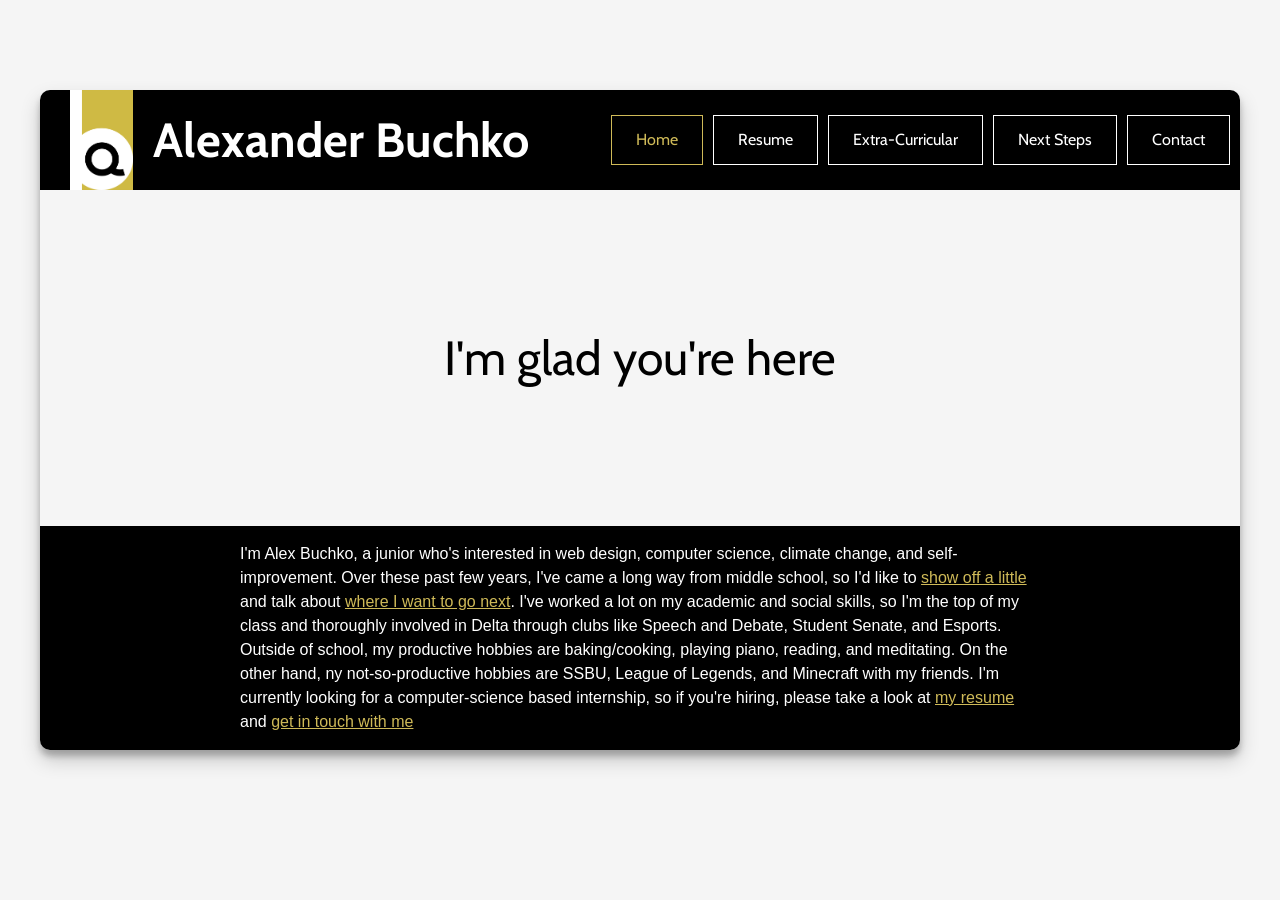
<file: index.html>
<!doctype html>
<html lang="en">
<head>
    <meta charset="UTF-8">
    <meta name="viewport"
          content="width=device-width, user-scalable=no, initial-scale=1.0, maximum-scale=1.0, minimum-scale=1.0">
    <meta http-equiv="X-UA-Compatible" content="ie=edge">
    <title>Document</title>
    <link href="Resources/CSS/homec.css" rel="stylesheet">
    <link href="https://fonts.googleapis.com/css?family=Cabin" rel="stylesheet">
</head>
<body>

<div class="nav-container-right">
        <a href="index.html" class="nav-item current">Home</a>
        <a href="resume.html" class="nav-item">Resume</a>
        <a href="extra.html" class="nav-item">Extra-Curricular</a>
        <a href="future.html" class="nav-item">Next Steps</a>
        <a href="contact.html" class="nav-item">Contact</a>
    </div>
    <div class="nav-container-left">
        <img src="Images/logoinversed.png" class="nav-logo">
         <p class="nav-name">Alexander Buchko</p>
    </div>
    <div class="content">
        <h1 class="welcome">I'm glad you're here</h1>
        <div class="autobio-container">
            <p class="autobio">I'm Alex Buchko, a junior who's interested in web design, computer science, climate change, and self-improvement. Over these past few years, I've came a long way from middle school,
            so I'd like to <a class="gold-link" href="resume.html">show off a little</a> and talk about <a class="gold-link" href="future.html">where I want to go next</a>. I've worked a lot on my academic and social skills, so I'm the top of my class and thoroughly involved in Delta through clubs like Speech and Debate,
            Student Senate, and Esports. Outside of school, my productive hobbies are baking/cooking, playing piano, reading, and meditating. On the other hand, ny not-so-productive hobbies are SSBU, League of Legends, and Minecraft with my friends.
                I'm currently looking for a computer-science based internship, so if you're hiring, please take a look at <a class="gold-link" href="resume.html">my resume</a> and <a class="gold-link" href="contact.html">get in touch with me</a></p>
        </div>
    </div>
    <div class="shadow-wrapper"></div>
</body>
</html>
</file>
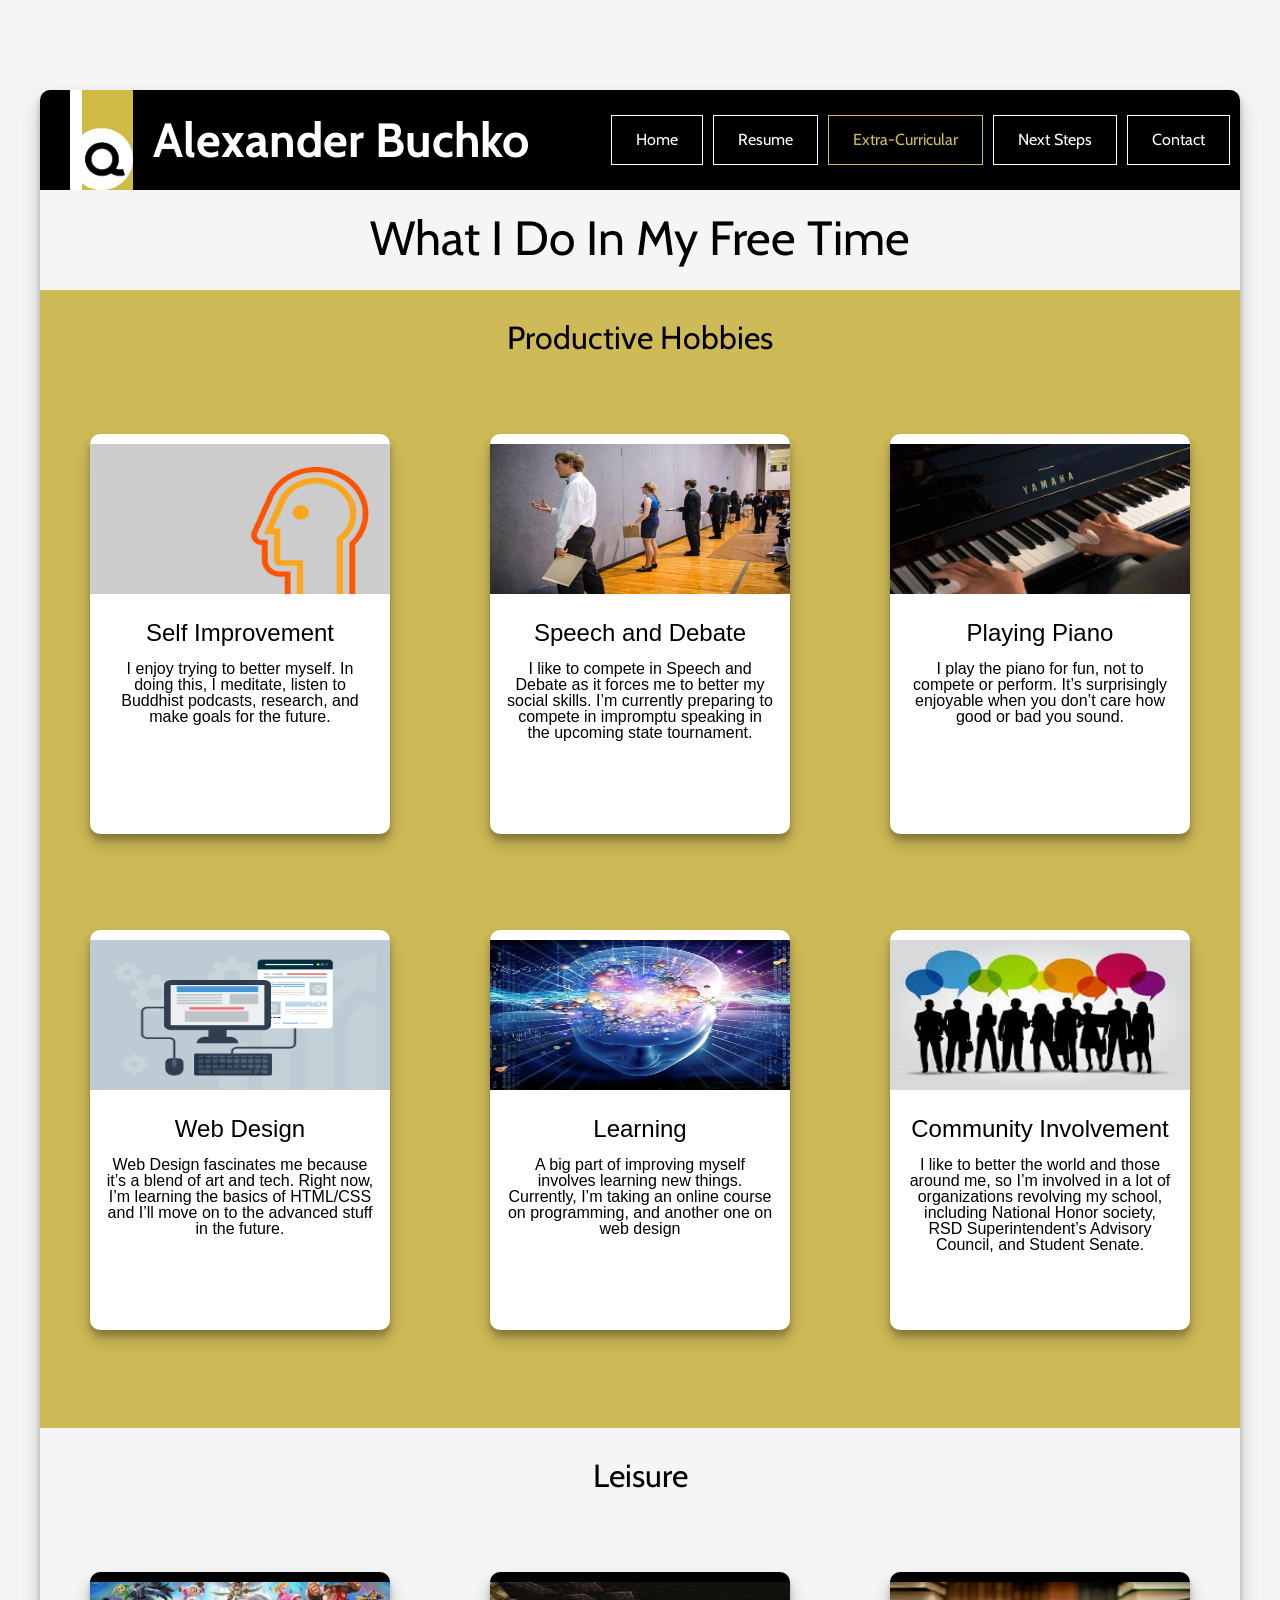
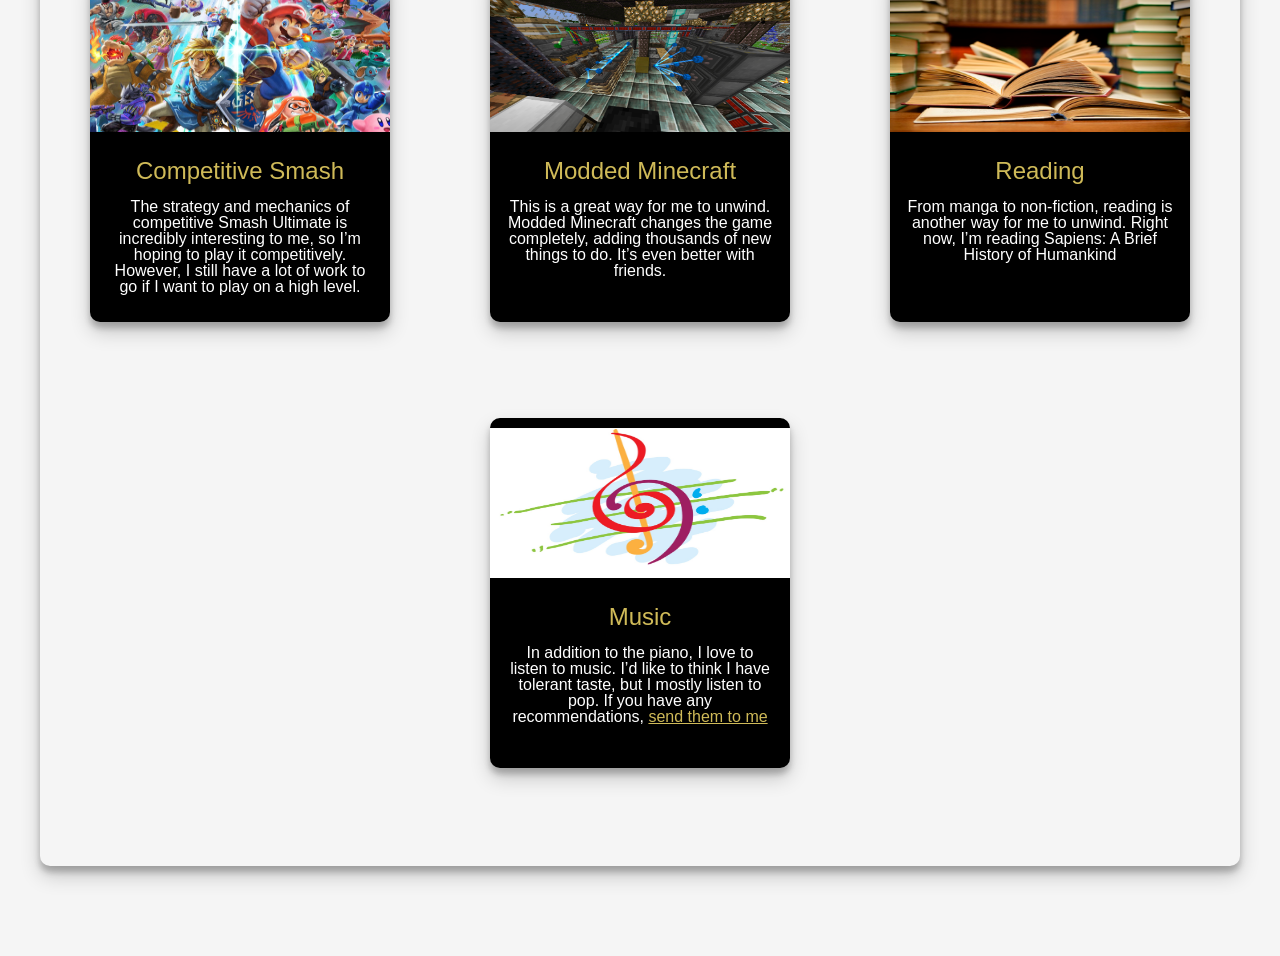
<file: extra.html>
<!doctype html>
<html lang="en">
<head>
    <meta charset="UTF-8">
    <meta name="viewport"
          content="width=device-width, user-scalable=no, initial-scale=1.0, maximum-scale=1.0, minimum-scale=1.0">
    <meta http-equiv="X-UA-Compatible" content="ie=edge">
    <title>Document</title>
    <link href="Resources/CSS/extrac.css" rel="stylesheet">
    <link href="https://fonts.googleapis.com/css?family=Cabin" rel="stylesheet">
</head>
<body>
<div class="nav-container-right">
    <a href="index.html" class="nav-item">Home</a>
    <a href="resume.html" class="nav-item">Resume</a>
    <a href="extra.html" class="nav-item current">Extra-Curricular</a>
    <a href="future.html" class="nav-item">Next Steps</a>
    <a href="contact.html" class="nav-item">Contact</a>
</div>
<div class="nav-container-left">
    <img src="Images/logoinversed.png" class="nav-logo">
    <p class="nav-name">Alexander Buchko</p>
</div>
<div class="content">
    <h1 class="title">What I Do In My Free Time</h1>
</div>
<div class="dark-content">
    <h1 class="dark-title-content">Productive Hobbies</h1>
    <div class="card-container">
        <div class="dark-card">
            <img src="Resources/Images/selfimprovement.jpg" alt="text" class="card-image">
            <h2 class="dark-card-head">Self Improvement</h2>
            <p class="dark-para">I enjoy trying to better myself. In doing this, I meditate, listen to Buddhist podcasts, research, and make goals for the future.</p>
        </div>
        <div class="dark-card">
            <img src="Resources/Images/speech.jpg" alt="text" class="card-image">
            <h2 class="dark-card-head">Speech and Debate</h2>
            <p class="dark-para">I like to compete in Speech and Debate as it forces me to better my social skills. I’m currently preparing to compete in impromptu speaking in the upcoming state tournament.</p>
        </div>
        <div class="dark-card">
            <img src="Resources/Images/piano.jpg" alt="text" class="card-image">
            <h2 class="dark-card-head">Playing Piano</h2>
            <p class="dark-para">I play the piano for fun, not to compete or perform. It’s surprisingly enjoyable when you don’t care how good or bad you sound.</p>
        </div>
        <div class="dark-card">
            <img src="Resources/Images/web.jpg" alt="text" class="card-image">
            <h2 class="dark-card-head">Web Design</h2>
            <p class="dark-para">Web Design fascinates me because it’s a blend of art and tech. Right now, I’m learning the basics of HTML/CSS and I’ll move on to the advanced stuff in the future. </p>
        </div>
        <div class="dark-card">
            <img src="Resources/Images/learning.jpg" alt="text" class="card-image">
            <h2 class="dark-card-head">Learning</h2>
            <p class="dark-para">A big part of improving myself involves learning new things. Currently, I’m taking an online course on programming, and another one on web design</p>
        </div>
        <div class="dark-card">
            <img src="Resources/Images/community.jpg" alt="text" class="card-image">
            <h2 class="dark-card-head">Community Involvement</h2>
            <p class="dark-para">I like to better the world and those around me, so I’m involved in a lot of organizations revolving my school, including National Honor society, RSD Superintendent’s Advisory Council, and Student Senate.</p>
        </div>
    </div>
</div>
<div class="light-content">
    <h1 class="dark-title-content">Leisure</h1>
    <div class="card-container">
        <div class="light-card">
            <img src="Resources/Images/smash.jpg" alt="text" class="card-image">
            <h2 class="light-card-head">Competitive Smash</h2>
            <p class="light-para">The strategy and mechanics of competitive Smash Ultimate is incredibly interesting to me, so I’m hoping to play it competitively. However, I still have a lot of work to go if I want to play on a high level.</p>
        </div>
        <div class="light-card">
            <img src="Resources/Images/ftb.png" alt="text" class="card-image">
            <h2 class="light-card-head">Modded Minecraft</h2>
            <p class="light-para">This is a great way for me to unwind. Modded Minecraft changes the game completely, adding thousands of new things to do. It’s even better with friends.</p>
        </div>
        <div class="light-card">
            <img src="Resources/Images/reading.jpg" alt="text" class="card-image">
            <h2 class="light-card-head">Reading</h2>
            <p class="light-para">From manga to non-fiction, reading is another way for me to unwind. Right now, I’m reading Sapiens: A Brief History of Humankind</p>
        </div>
        <div class="light-card">
            <img src="Resources/Images/music.jpg" alt="text" class="card-image">
            <h2 class="light-card-head">Music</h2>
            <p class="light-para">In addition to the piano, I love to listen to music. I’d like to think I have tolerant taste, but I mostly listen to pop. If you have any recommendations, <a href="contact.html" class="gold-link">send them to me</a></p>
        </div>
    </div>
</div><div class="shadow-wrapper"></div>
</body>
</html>
</file>
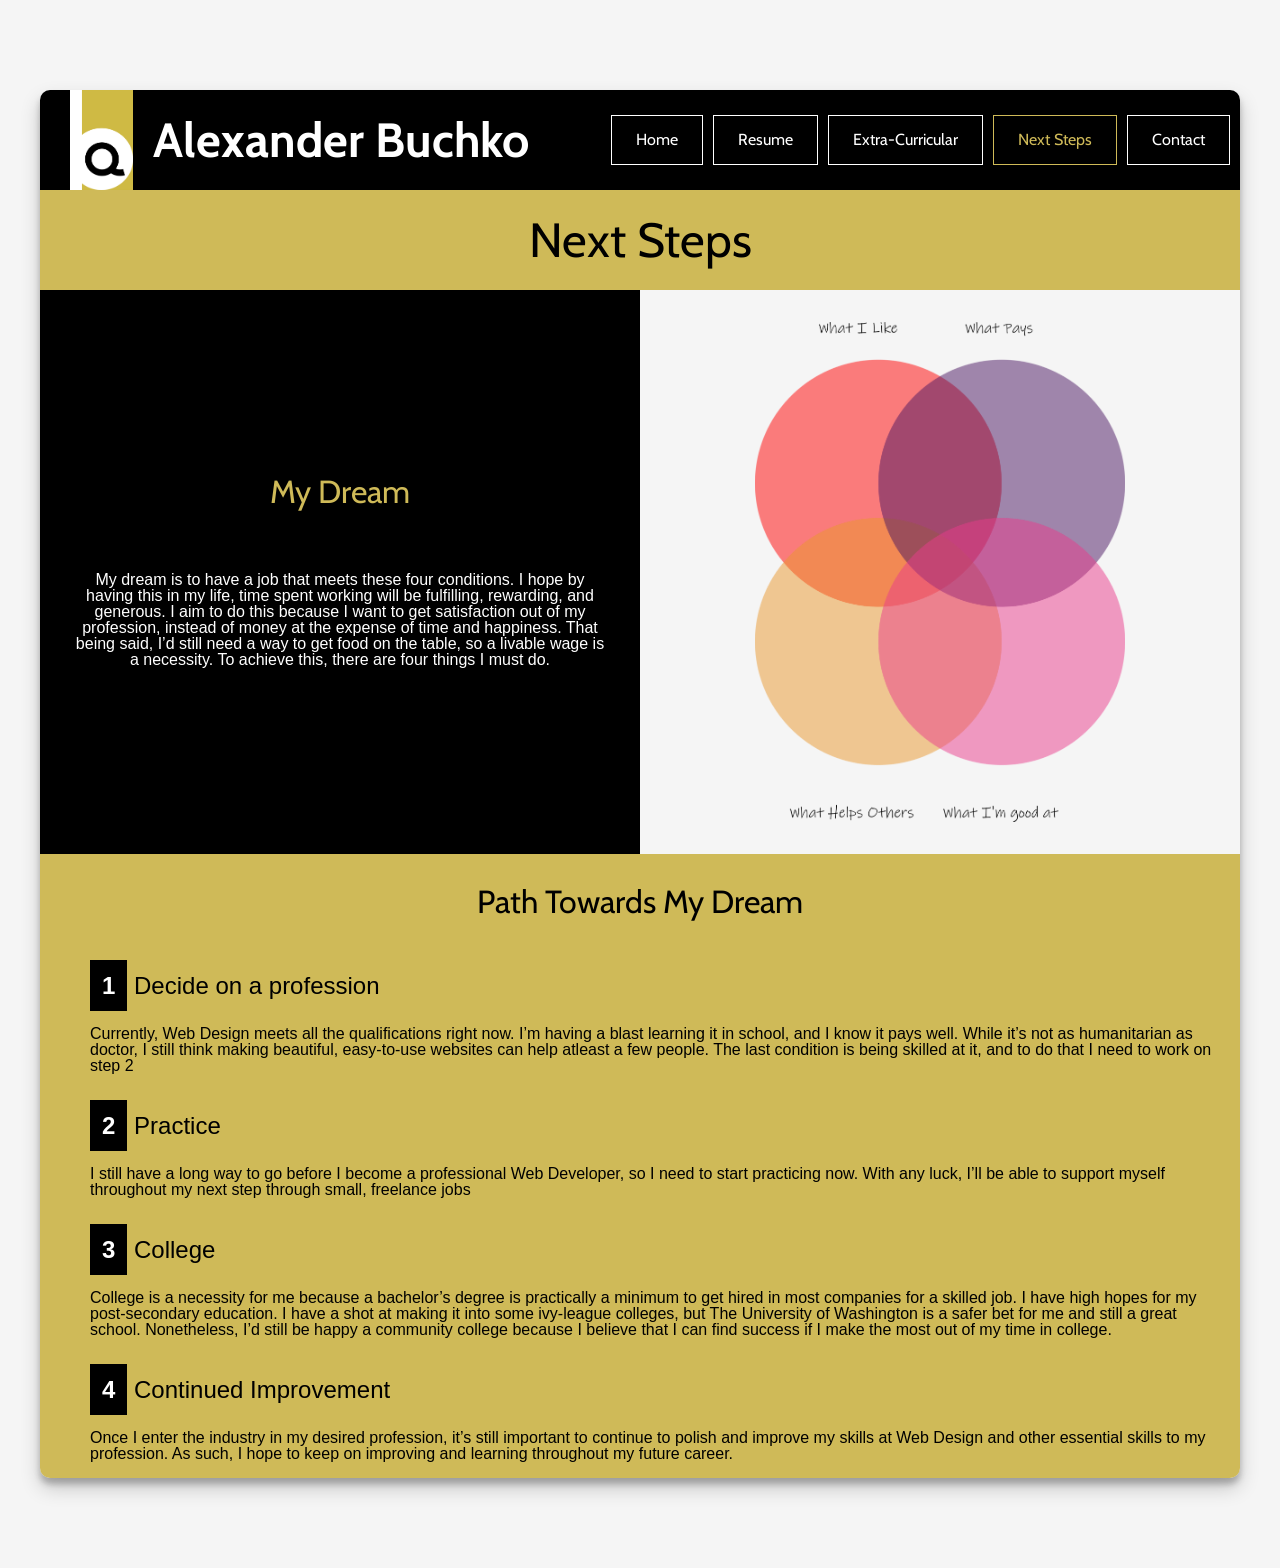
<file: future.html>
<!doctype html>
<html lang="en">
<head>
    <meta charset="UTF-8">
    <meta name="viewport"
          content="width=device-width, user-scalable=no, initial-scale=1.0, maximum-scale=1.0, minimum-scale=1.0">
    <meta http-equiv="X-UA-Compatible" content="ie=edge">
    <title>Document</title>
    <link href="Resources/CSS/futurec.css" rel="stylesheet">
    <link href="https://fonts.googleapis.com/css?family=Cabin" rel="stylesheet">
</head>
<body>
 <div class="nav-container-right">
     <a href="index.html" class="nav-item">Home</a>
     <a href="resume.html" class="nav-item">Resume</a>
     <a href="extra.html" class="nav-item">Extra-Curricular</a>
     <a href="future.html" class="nav-item current">Next Steps</a>
     <a href="contact.html" class="nav-item">Contact</a>
</div>
<div class="nav-container-left">
    <img src="Images/logoinversed.png" class="nav-logo" alt="logo">
    <p class="nav-name">Alexander Buchko</p>
</div>
<div class="content">
    <h1 class="title">Next Steps</h1>
</div>
<div class="dark-half">
    <h1 class="dark-title">My Dream</h1>
    <p class="dark-para">My dream is to have a job that meets these four conditions. I hope by having this in my life, time spent working will be fulfilling, rewarding, and generous. I aim to do this because I want to get satisfaction out of my profession, instead of money at the expense of time and happiness. That being said, I’d still need a way to get food on the table, so a livable wage is a necessity. To achieve this, there are four things I must do.</p>
</div>
<div class="white-half">
    <img src="Resources/Images/venn4.png" alt="venn diagram" style="max-width: 400px; height: 500px; margin: 2em;">
</div>
 <div class="gold-full">
     <h1 class="light-title">Path Towards My Dream</h1>
     <h1 class="light-head"> <b>1</b> Decide on a profession </h1>
     <p class="light-para">Currently, Web Design meets all the qualifications right now. I’m having a blast learning it in school, and I know it pays well. While it’s not as humanitarian as doctor, I still think making beautiful, easy-to-use websites can help atleast a few people. The last condition is being skilled at it, and to do that I need to work on step 2</p>
     <h1 class="light-head"><b>2</b> Practice</h1>
     <p class="light-para">I still have a long way to go before I become a professional Web Developer, so I need to start practicing now. With any luck, I’ll be able to support myself throughout my next step through small, freelance jobs</p>
     <h1 class="light-head"><b>3</b> College</h1>
     <p class="light-para">College is a necessity for me because a bachelor’s degree is practically a minimum to get hired in most companies for a skilled job. I have high hopes for my post-secondary education. I have a shot at making it into some ivy-league colleges, but The University of Washington is a safer bet for me and still a great school. Nonetheless, I’d still be happy a community college because I believe that I can find success if I make the most out of my time in college.</p>
     <h1 class="light-head"><b>4</b> Continued Improvement</h1>
     <p class="light-para">Once I enter the industry in my desired profession, it’s still important to continue to polish and improve my skills at Web Design and other essential skills to my profession. As such, I hope to keep on improving and learning throughout my future career.</p>
 </div>
<div class="shadow-wrapper"></div>
</body>
</html>
</file>
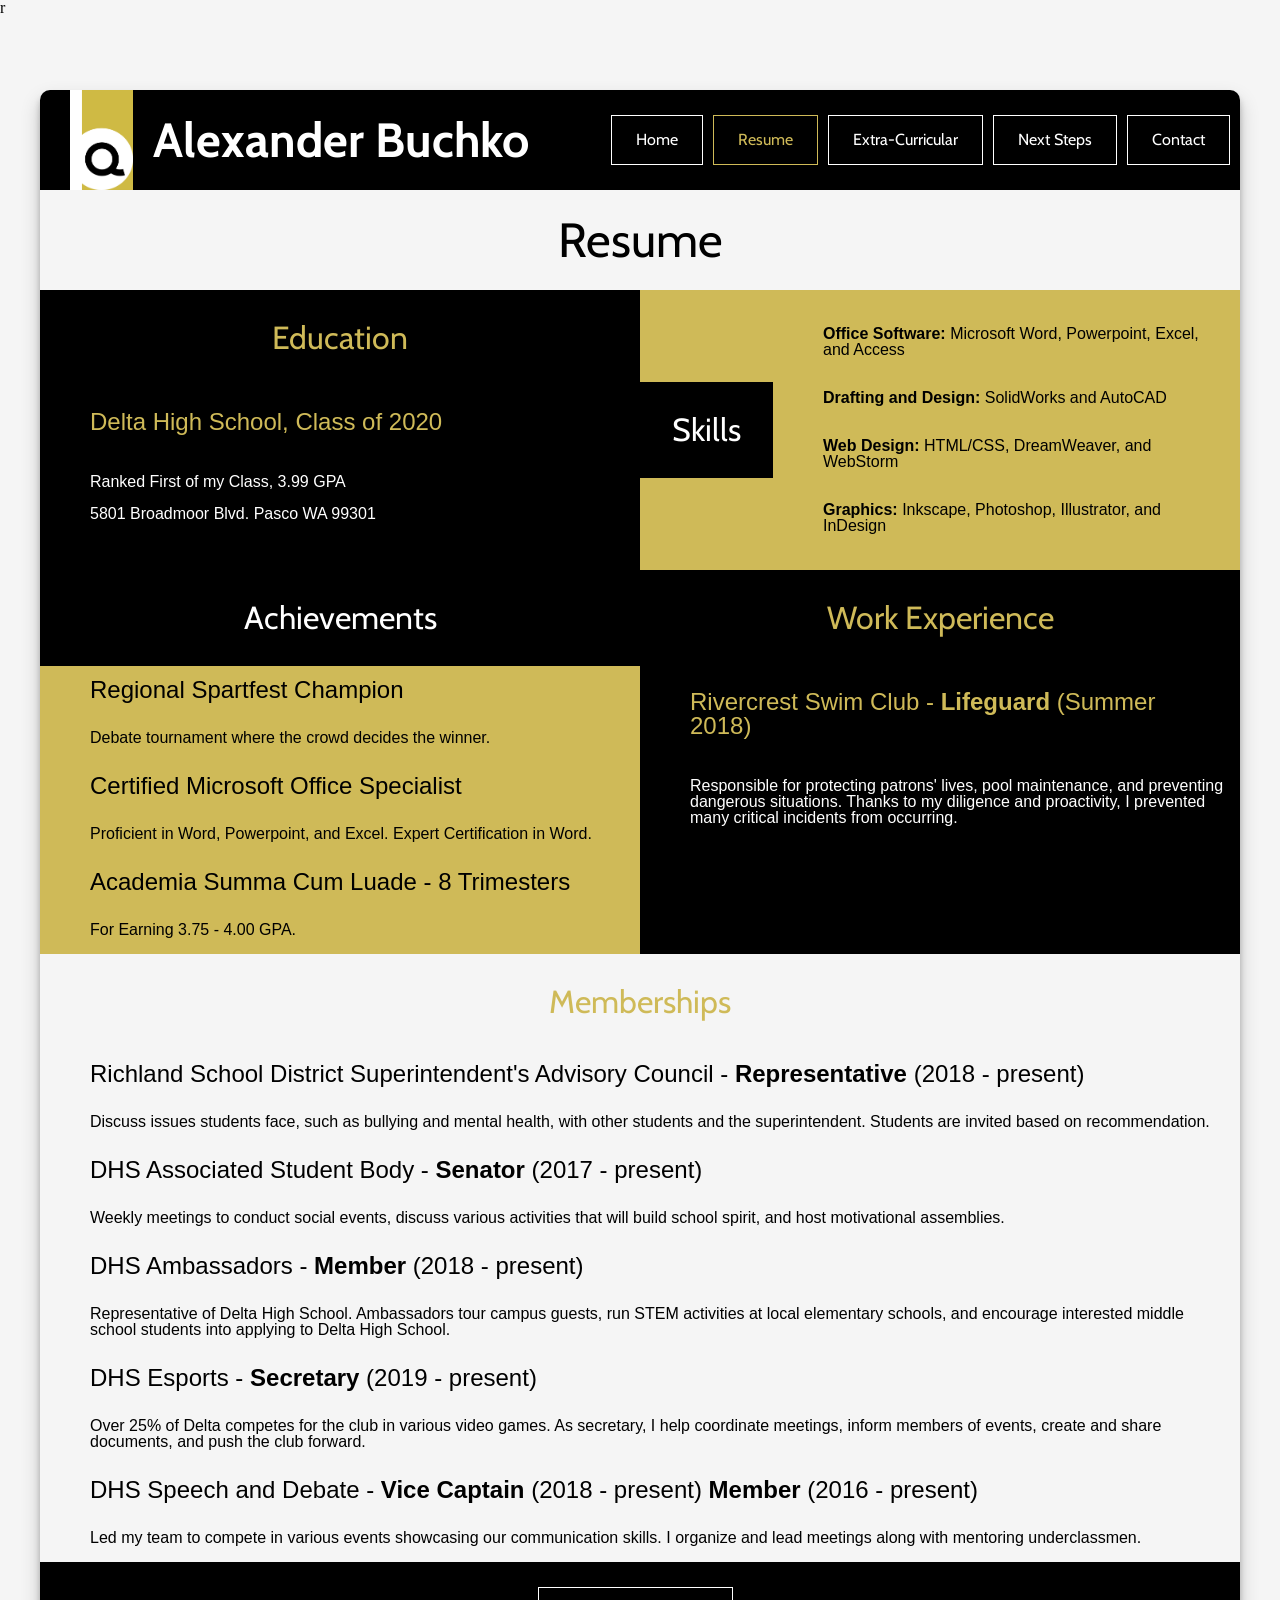
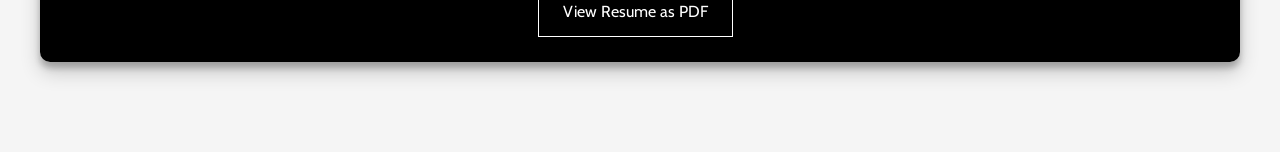
<file: resume.html>
<!doctype html>
<html lang="en">
<head>
    <meta charset="UTF-8">
    <meta name="viewport"
          content="width=device-width, user-scalable=no, initial-scale=1.0, maximum-scale=1.0, minimum-scale=1.0">
    <meta http-equiv="X-UA-Compatible" content="ie=edge">
    <title>Document</title>
    <link href="Resources/CSS/resumec.css" rel="stylesheet">
    <link href="https://fonts.googleapis.com/css?family=Cabin" rel="stylesheet">
</head>
<body>
	<div class="nav-container-right">
        <a href="index.html" class="nav-item">Home</a>
        <a href="resume.html" class="nav-item current">Resume</a>
        <a href="extra.html" class="nav-item">Extra-Curricular</a>
        <a href="future.html" class="nav-item">Next Steps</a>
        <a href="contact.html" class="nav-item">Contact</a>
    </div>
    <div class="nav-container-left">
        <img src="Images/logoinversed.png" class="nav-logo" alt="logo">
         <p class="nav-name">Alexander Buchko</p>
    </div>r
    <div class="content">
		<h1 class="title">Resume</h1>
    </div>
    <div class="education">
	    <h1 class="dark-title">Education</h1>
	    <h2 class="dark-head">Delta High School, Class of 2020</h2>
	    <p class="dark-para">Ranked First of my Class, 3.99 GPA</p>
	    <p class="dark-para" style="padding-bottom: 2em;">5801 Broadmoor Blvd. Pasco WA 99301</p>
	</div>
	<div class="skills">
        <h1 class="light-title">Skills</h1>
        <div class="center-container">
            <p class="light-para"><b>Office Software:</b> Microsoft Word, Powerpoint, Excel, and Access</p>
            <p class="light-para"><b>Drafting and Design:</b> SolidWorks and AutoCAD</p>
            <p class="light-para"><b>Web Design:</b> HTML/CSS, DreamWeaver, and WebStorm</p>
            <p class="light-para"><b>Graphics:</b> Inkscape, Photoshop, Illustrator, and InDesign</p>
        </div>
    </div>
    <div class="achievements">
        <h1 class="light-title">Achievements</h1>
        <h2 class="light-head">Regional Spartfest Champion</h2>
        <p class="light-para">Debate tournament where the crowd decides the winner.</p>
        <h2 class="light-head">Certified Microsoft Office Specialist</h2>
        <p class="light-para">Proficient in Word, Powerpoint, and Excel. Expert Certification in Word. </p>
        <h2 class="light-head">Academia Summa Cum Luade - 8 Trimesters </h2>
        <p class="light-para">For Earning 3.75 - 4.00 GPA.</p>
    </div>
	<div class="experience">
        <h1 class="dark-title">Work Experience</h1>
        <h2 class="dark-head">Rivercrest Swim Club - <b>Lifeguard</b> (Summer 2018)</h2>
        <p class="dark-para">Responsible for protecting patrons' lives, pool maintenance, and preventing dangerous situations. Thanks to my diligence and proactivity, I prevented many critical incidents from occurring. </p>
    </div>
    <div class="memberships">
        <h1 class="dark-title"> Memberships</h1>
        <div>
            <div>
                <h2 class="light-head">Richland School District Superintendent's Advisory Council - <b>Representative</b> (2018 - present) </h2>
                <p class="light-para" >Discuss issues students face, such as bullying and mental health, with other students and the superintendent. Students are invited based on recommendation. </p>
                <h2 class="light-head">DHS Associated Student Body - <b>Senator</b> (2017 - present)</h2>
                <p class="light-para" style="color: black;">Weekly meetings to conduct social events, discuss various activities that will build school spirit, and host motivational assemblies.</p>
            </div>
            <div>
                <h2 class="light-head">DHS Ambassadors - <b>Member</b> (2018 - present) </h2>
                <p class="light-para" s>Representative of Delta High School. Ambassadors tour campus guests, run STEM activities at local elementary schools, and encourage interested middle school students into applying to Delta High School.</p>
                <h2 class="light-head">DHS Esports - <b>Secretary</b> (2019 - present) </h2>
                <p class="light-para" >Over 25% of Delta competes for the club in various video games. As secretary, I help coordinate meetings, inform members of events, create and share documents, and push the club forward.</p>
            </div>
            <div>
                <h2 class="light-head"">DHS Speech and Debate - <b>Vice Captain</b> (2018 - present) <b>Member</b> (2016 - present) </h2>
                <p class="light-para" >Led my team to compete in various events showcasing our communication skills. I organize and lead meetings along with mentoring underclassmen.</p>
            </div>
        </div>
    </div>
    <div class="content-bottom">
        <a href="Resources/Downloads/Export_v0.8.pdf" class="black-button">View Resume as PDF</a>
    </div>
    <div class="shadow-wrapper"></div>
</body>
</html>
</file>
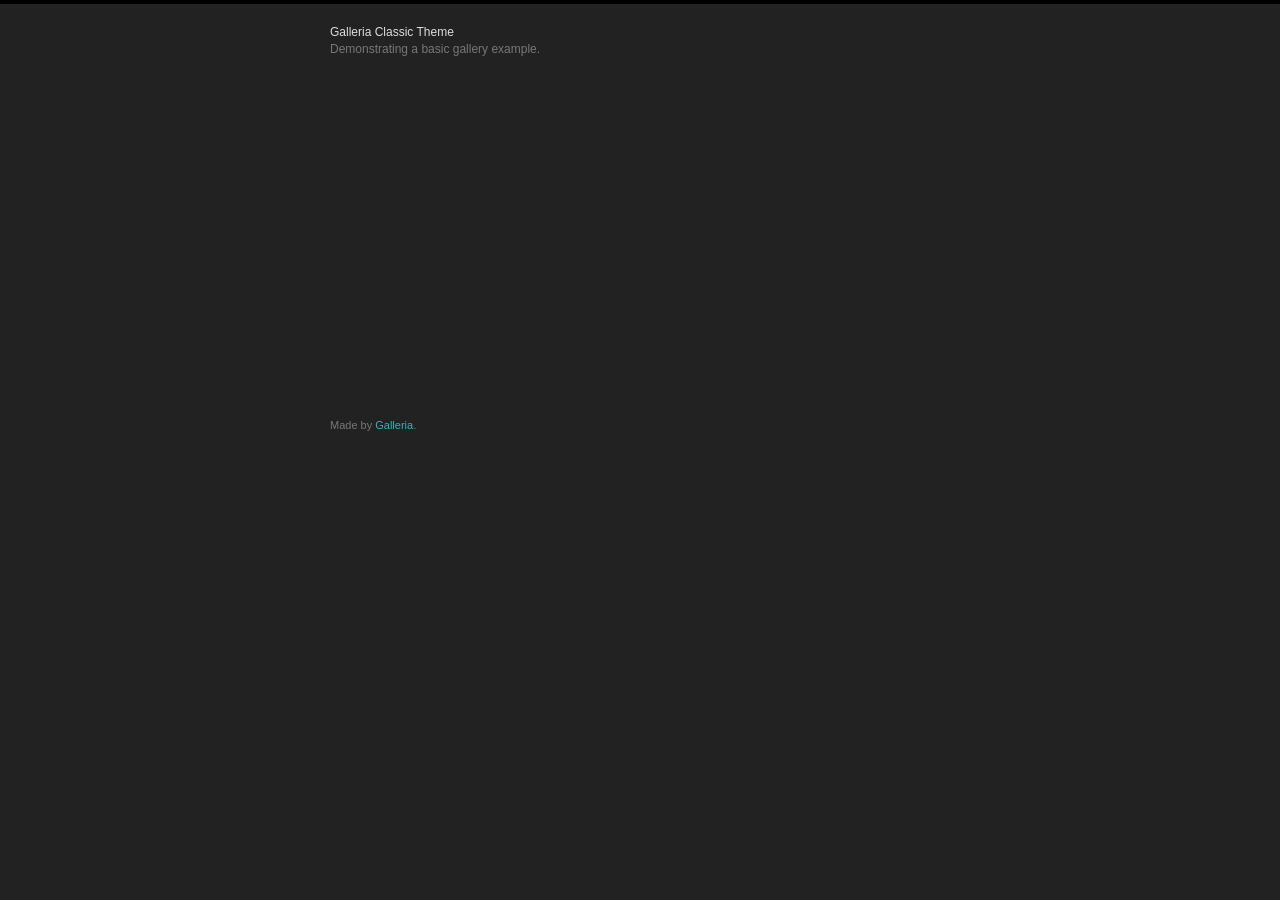
<file: galleria/themes/classic/classic-demo.html>
<!DOCTYPE html>
<html lang="en">
    <head>
        <meta charset="utf-8">
        <title>Galleria Classic Theme</title>
        <style>

            /* Demo styles */
            html,body{background:#222;margin:0;}
            body{border-top:4px solid #000;}
            .content{color:#777;font:12px/1.4 "helvetica neue",arial,sans-serif;width:620px;margin:20px auto;}
            h1{font-size:12px;font-weight:normal;color:#ddd;margin:0;}
            p{margin:0 0 20px}
            a {color:#22BCB9;text-decoration:none;}
            .cred{margin-top:20px;font-size:11px;}

            /* This rule is read by Galleria to define the gallery height: */
            #galleria{height:320px}

        </style>

        <!-- load jQuery -->
        <!-- <script src="http://ajax.googleapis.com/ajax/libs/jquery/3.1.1/jquery.js"></script> -->
        <script src="http://ajax.googleapis.com/ajax/libs/jquery/2.2.4/jquery.js"></script>

        <!-- load Galleria -->
        <script src="../../galleria-1.5.7.min.js"></script>

    </head>
<body>
    <div class="content">
        <h1>Galleria Classic Theme</h1>
        <p>Demonstrating a basic gallery example.</p>

        <!-- Adding gallery images. We use resized thumbnails here for better performance, but it’s not necessary -->

        <div id="galleria">
            <a href="http://upload.wikimedia.org/wikipedia/commons/thumb/a/a2/Biandintz_eta_zaldiak_-_modified2.jpg/800px-Biandintz_eta_zaldiak_-_modified2.jpg">
                <img 
                    src="http://upload.wikimedia.org/wikipedia/commons/thumb/a/a2/Biandintz_eta_zaldiak_-_modified2.jpg/100px-Biandintz_eta_zaldiak_-_modified2.jpg",
                    data-big="http://upload.wikimedia.org/wikipedia/commons/thumb/a/a2/Biandintz_eta_zaldiak_-_modified2.jpg/1280px-Biandintz_eta_zaldiak_-_modified2.jpg"
                    data-title="Biandintz eta zaldiak"
                    data-description="Horses on Bianditz mountain, in Navarre, Spain."
                >
            </a>
            <a href="http://upload.wikimedia.org/wikipedia/commons/thumb/6/6c/Athabasca_Rail_at_Brule_Lake.jpg/800px-Athabasca_Rail_at_Brule_Lake.jpg">
                <img 
                    src="http://upload.wikimedia.org/wikipedia/commons/thumb/6/6c/Athabasca_Rail_at_Brule_Lake.jpg/100px-Athabasca_Rail_at_Brule_Lake.jpg",
                    data-big="http://upload.wikimedia.org/wikipedia/commons/thumb/6/6c/Athabasca_Rail_at_Brule_Lake.jpg/1280px-Athabasca_Rail_at_Brule_Lake.jpg"
                    data-title="Athabasca Rail"
                    data-description="The Athabasca River railroad track at the mouth of Brulé Lake in Alberta, Canada."
                >
            </a>
            <a href="http://upload.wikimedia.org/wikipedia/commons/thumb/1/1f/Back-scattering_crepuscular_rays_panorama_1.jpg/1280px-Back-scattering_crepuscular_rays_panorama_1.jpg">
                <img 
                    src="http://upload.wikimedia.org/wikipedia/commons/thumb/1/1f/Back-scattering_crepuscular_rays_panorama_1.jpg/100px-Back-scattering_crepuscular_rays_panorama_1.jpg",
                    data-big="http://upload.wikimedia.org/wikipedia/commons/thumb/1/1f/Back-scattering_crepuscular_rays_panorama_1.jpg/1400px-Back-scattering_crepuscular_rays_panorama_1.jpg"
                    data-title="Back-scattering crepuscular rays"
                    data-description="Picture of the day on Wikimedia Commons 26 September 2010."
                >
            </a>
            <a href="http://upload.wikimedia.org/wikipedia/commons/thumb/7/75/Interior_convento_3.jpg/800px-Interior_convento_3.jpg">
                <img 
                    src="http://upload.wikimedia.org/wikipedia/commons/thumb/7/75/Interior_convento_3.jpg/120px-Interior_convento_3.jpg",
                    data-big="http://upload.wikimedia.org/wikipedia/commons/thumb/7/75/Interior_convento_3.jpg/1400px-Interior_convento_3.jpg"
                    data-title="Interior convento"
                    data-description="Interior view of Yuriria Convent, founded in 1550."
                >
            </a>
            <a href="http://upload.wikimedia.org/wikipedia/commons/thumb/6/6b/Oxbow_Bend_outlook_in_the_Grand_Teton_National_Park.jpg/800px-Oxbow_Bend_outlook_in_the_Grand_Teton_National_Park.jpg">
                <img 
                    src="http://upload.wikimedia.org/wikipedia/commons/thumb/6/6b/Oxbow_Bend_outlook_in_the_Grand_Teton_National_Park.jpg/100px-Oxbow_Bend_outlook_in_the_Grand_Teton_National_Park.jpg",
                    data-big="http://upload.wikimedia.org/wikipedia/commons/thumb/6/6b/Oxbow_Bend_outlook_in_the_Grand_Teton_National_Park.jpg/1280px-Oxbow_Bend_outlook_in_the_Grand_Teton_National_Park.jpg"
                    data-title="Oxbow Bend outlook"
                    data-description="View over the Snake River to the Mount Moran with the Skillet Glacier."
                >
            </a>
            <a href="http://upload.wikimedia.org/wikipedia/commons/thumb/c/c9/Hazy_blue_hour_in_Grand_Canyon.JPG/800px-Hazy_blue_hour_in_Grand_Canyon.JPG">
                <img 
                    src="http://upload.wikimedia.org/wikipedia/commons/thumb/c/c9/Hazy_blue_hour_in_Grand_Canyon.JPG/100px-Hazy_blue_hour_in_Grand_Canyon.JPG",
                    data-big="http://upload.wikimedia.org/wikipedia/commons/thumb/c/c9/Hazy_blue_hour_in_Grand_Canyon.JPG/1280px-Hazy_blue_hour_in_Grand_Canyon.JPG"
                    data-title="Hazy blue hour"
                    data-description="Hazy blue hour in Grand Canyon. View from the South Rim."
                >
            </a>
            <a href="http://upload.wikimedia.org/wikipedia/commons/thumb/f/f4/2909_vallon_moy_res.jpg/800px-2909_vallon_moy_res.jpg">
                <img 
                    src="http://upload.wikimedia.org/wikipedia/commons/thumb/f/f4/2909_vallon_moy_res.jpg/100px-2909_vallon_moy_res.jpg",
                    data-big="http://upload.wikimedia.org/wikipedia/commons/thumb/f/f4/2909_vallon_moy_res.jpg/1280px-2909_vallon_moy_res.jpg"
                    data-title="Haute Severaisse valley"
                    data-description="View of Haute Severaisse valley and surrounding summits from the slopes of Les Vernets."
                >
            </a>
            <a href="http://upload.wikimedia.org/wikipedia/commons/thumb/4/46/Bohinjsko_jezero_2.jpg/800px-Bohinjsko_jezero_2.jpg">
                <img 
                    src="http://upload.wikimedia.org/wikipedia/commons/thumb/4/46/Bohinjsko_jezero_2.jpg/100px-Bohinjsko_jezero_2.jpg",
                    data-big="http://upload.wikimedia.org/wikipedia/commons/thumb/4/46/Bohinjsko_jezero_2.jpg/1280px-Bohinjsko_jezero_2.jpg"
                    data-title="Bohinj lake"
                    data-description="Bohinj lake (Triglav National Park, Slovenia) in the morning."
                >
            </a>
            <a href="http://upload.wikimedia.org/wikipedia/commons/thumb/3/32/Bowling_Balls_Beach_2_edit.jpg/800px-Bowling_Balls_Beach_2_edit.jpg">
                <img 
                    src="http://upload.wikimedia.org/wikipedia/commons/thumb/3/32/Bowling_Balls_Beach_2_edit.jpg/100px-Bowling_Balls_Beach_2_edit.jpg",
                    data-big="http://upload.wikimedia.org/wikipedia/commons/thumb/3/32/Bowling_Balls_Beach_2_edit.jpg/1280px-Bowling_Balls_Beach_2_edit.jpg"
                    data-title="Bowling Balls"
                    data-description="Mendocino county, California, USA."
                >
            </a>
            <a href="https://vimeo.com/25750735">
                <span class="video">Works for vimeo too.</span>
            </a>
            <a href="https://www.youtube.com/watch?v=GOD-RyVB-3Q">
                <span class="video">Works for youtube too.</span>
            </a>

        </div>
        <p class="cred">Made by <a href="http://galleria.io">Galleria</a>.</p>
    </div>

    <script>
    $(function() {
        // Load the classic theme
        Galleria.loadTheme('galleria.classic.min.js');

        // Initialize Galleria
        Galleria.run('#galleria');
    });
    </script>
    </body>
</html>
</file>
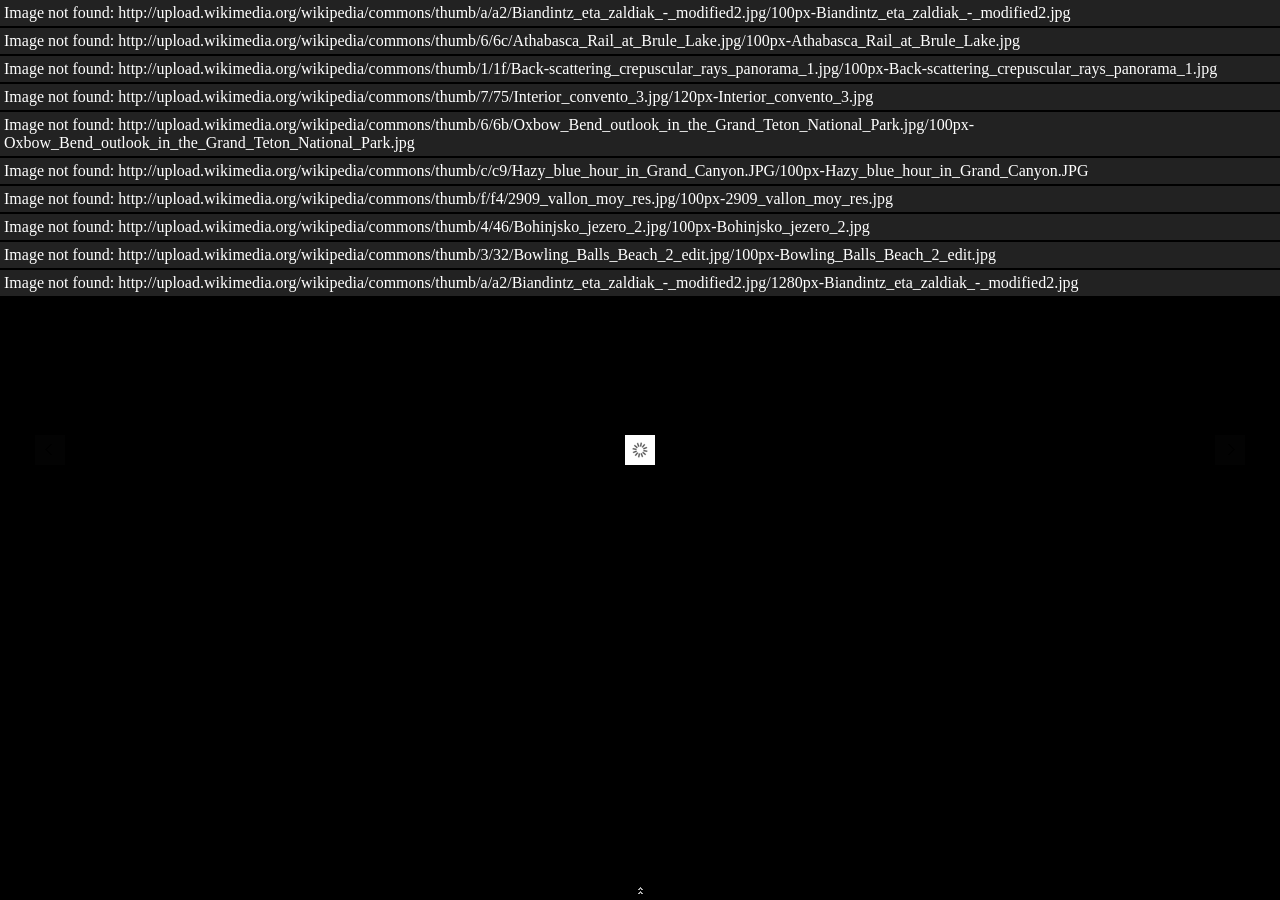
<file: galleria/themes/fullscreen/fullscreen-demo.html>
<!DOCTYPE html>
<html lang="sv">
    <head>
        <meta charset="utf-8">
        <meta name="viewport" content="width=device-width,initial-scale=0.5,user-scalable=no">
        <title>Galleria Fullscreen Theme Demo</title>

        <!-- load jQuery -->
        <!-- <script src="http://ajax.googleapis.com/ajax/libs/jquery/3.1.1/jquery.js"></script> -->
        <script src="http://ajax.googleapis.com/ajax/libs/jquery/2.2.4/jquery.js"></script>

        <!-- load Galleria -->
        <script src="../../galleria-1.5.7.min.js"></script>

        <style>
        body{background:#000;}
        </style>

    </head>
<body>
    <div class="galleria">
        <a href="http://upload.wikimedia.org/wikipedia/commons/thumb/a/a2/Biandintz_eta_zaldiak_-_modified2.jpg/800px-Biandintz_eta_zaldiak_-_modified2.jpg">
            <img 
                src="http://upload.wikimedia.org/wikipedia/commons/thumb/a/a2/Biandintz_eta_zaldiak_-_modified2.jpg/100px-Biandintz_eta_zaldiak_-_modified2.jpg",
                data-big="http://upload.wikimedia.org/wikipedia/commons/thumb/a/a2/Biandintz_eta_zaldiak_-_modified2.jpg/1280px-Biandintz_eta_zaldiak_-_modified2.jpg"
                data-title="Biandintz eta zaldiak"
                data-description="Horses on Bianditz mountain, in Navarre, Spain."
            >
        </a>
        <a href="http://upload.wikimedia.org/wikipedia/commons/thumb/6/6c/Athabasca_Rail_at_Brule_Lake.jpg/800px-Athabasca_Rail_at_Brule_Lake.jpg">
            <img 
                src="http://upload.wikimedia.org/wikipedia/commons/thumb/6/6c/Athabasca_Rail_at_Brule_Lake.jpg/100px-Athabasca_Rail_at_Brule_Lake.jpg",
                data-big="http://upload.wikimedia.org/wikipedia/commons/thumb/6/6c/Athabasca_Rail_at_Brule_Lake.jpg/1280px-Athabasca_Rail_at_Brule_Lake.jpg"
                data-title="Athabasca Rail"
                data-description="The Athabasca River railroad track at the mouth of Brulé Lake in Alberta, Canada."
            >
        </a>
        <a href="http://upload.wikimedia.org/wikipedia/commons/thumb/1/1f/Back-scattering_crepuscular_rays_panorama_1.jpg/1280px-Back-scattering_crepuscular_rays_panorama_1.jpg">
            <img 
                src="http://upload.wikimedia.org/wikipedia/commons/thumb/1/1f/Back-scattering_crepuscular_rays_panorama_1.jpg/100px-Back-scattering_crepuscular_rays_panorama_1.jpg",
                data-big="http://upload.wikimedia.org/wikipedia/commons/thumb/1/1f/Back-scattering_crepuscular_rays_panorama_1.jpg/1400px-Back-scattering_crepuscular_rays_panorama_1.jpg"
                data-title="Back-scattering crepuscular rays"
                data-description="Picture of the day on Wikimedia Commons 26 September 2010."
            >
        </a>
        <a href="http://upload.wikimedia.org/wikipedia/commons/thumb/7/75/Interior_convento_3.jpg/800px-Interior_convento_3.jpg">
            <img 
                src="http://upload.wikimedia.org/wikipedia/commons/thumb/7/75/Interior_convento_3.jpg/120px-Interior_convento_3.jpg",
                data-big="http://upload.wikimedia.org/wikipedia/commons/thumb/7/75/Interior_convento_3.jpg/1400px-Interior_convento_3.jpg"
                data-title="Interior convento"
                data-description="Interior view of Yuriria Convent, founded in 1550."
            >
        </a>
        <a href="http://upload.wikimedia.org/wikipedia/commons/thumb/6/6b/Oxbow_Bend_outlook_in_the_Grand_Teton_National_Park.jpg/800px-Oxbow_Bend_outlook_in_the_Grand_Teton_National_Park.jpg">
            <img 
                src="http://upload.wikimedia.org/wikipedia/commons/thumb/6/6b/Oxbow_Bend_outlook_in_the_Grand_Teton_National_Park.jpg/100px-Oxbow_Bend_outlook_in_the_Grand_Teton_National_Park.jpg",
                data-big="http://upload.wikimedia.org/wikipedia/commons/thumb/6/6b/Oxbow_Bend_outlook_in_the_Grand_Teton_National_Park.jpg/1280px-Oxbow_Bend_outlook_in_the_Grand_Teton_National_Park.jpg"
                data-title="Oxbow Bend outlook"
                data-description="View over the Snake River to the Mount Moran with the Skillet Glacier."
            >
        </a>
        <a href="http://upload.wikimedia.org/wikipedia/commons/thumb/c/c9/Hazy_blue_hour_in_Grand_Canyon.JPG/800px-Hazy_blue_hour_in_Grand_Canyon.JPG">
            <img 
                src="http://upload.wikimedia.org/wikipedia/commons/thumb/c/c9/Hazy_blue_hour_in_Grand_Canyon.JPG/100px-Hazy_blue_hour_in_Grand_Canyon.JPG",
                data-big="http://upload.wikimedia.org/wikipedia/commons/thumb/c/c9/Hazy_blue_hour_in_Grand_Canyon.JPG/1280px-Hazy_blue_hour_in_Grand_Canyon.JPG"
                data-title="Hazy blue hour"
                data-description="Hazy blue hour in Grand Canyon. View from the South Rim."
            >
        </a>
        <a href="http://upload.wikimedia.org/wikipedia/commons/thumb/f/f4/2909_vallon_moy_res.jpg/800px-2909_vallon_moy_res.jpg">
            <img 
                src="http://upload.wikimedia.org/wikipedia/commons/thumb/f/f4/2909_vallon_moy_res.jpg/100px-2909_vallon_moy_res.jpg",
                data-big="http://upload.wikimedia.org/wikipedia/commons/thumb/f/f4/2909_vallon_moy_res.jpg/1280px-2909_vallon_moy_res.jpg"
                data-title="Haute Severaisse valley"
                data-description="View of Haute Severaisse valley and surrounding summits from the slopes of Les Vernets."
            >
        </a>
        <a href="http://upload.wikimedia.org/wikipedia/commons/thumb/4/46/Bohinjsko_jezero_2.jpg/800px-Bohinjsko_jezero_2.jpg">
            <img 
                src="http://upload.wikimedia.org/wikipedia/commons/thumb/4/46/Bohinjsko_jezero_2.jpg/100px-Bohinjsko_jezero_2.jpg",
                data-big="http://upload.wikimedia.org/wikipedia/commons/thumb/4/46/Bohinjsko_jezero_2.jpg/1280px-Bohinjsko_jezero_2.jpg"
                data-title="Bohinj lake"
                data-description="Bohinj lake (Triglav National Park, Slovenia) in the morning."
            >
        </a>
        <a href="http://upload.wikimedia.org/wikipedia/commons/thumb/3/32/Bowling_Balls_Beach_2_edit.jpg/800px-Bowling_Balls_Beach_2_edit.jpg">
            <img 
                src="http://upload.wikimedia.org/wikipedia/commons/thumb/3/32/Bowling_Balls_Beach_2_edit.jpg/100px-Bowling_Balls_Beach_2_edit.jpg",
                data-big="http://upload.wikimedia.org/wikipedia/commons/thumb/3/32/Bowling_Balls_Beach_2_edit.jpg/1280px-Bowling_Balls_Beach_2_edit.jpg"
                data-title="Bowling Balls"
                data-description="Mendocino county, California, USA."
            >
        </a>
    </div>
    <script>
    $(function() {
        // Load the Fullscreen theme
        Galleria.loadTheme('galleria.fullscreen.min.js');

        // Initialize Galleria
        Galleria.run('.galleria');
    });
    </script>
    </body>
</html>
</file>
<file: Resources/CSS/homec.css>
/* http://meyerweb.com/eric/tools/css/reset/
   v2.0 | 20110126
   License: none (public domain)
*/

html, body, div, span, applet, object, iframe,
h1, h2, h3, h4, h5, h6, p, blockquote, pre,
a, abbr, acronym, address, big, cite, code,
del, dfn, em, img, ins, kbd, q, s, samp,
small, strike, strong, sub, sup, tt, var,
b, u, i, center,
dl, dt, dd, ol, ul, li,
fieldset, form, label, legend,
table, caption, tbody, tfoot, thead, tr, th, td,
article, aside, canvas, details, embed,
figure, figcaption, footer, header, hgroup,
menu, nav, output, ruby, section, summary,
time, mark, audio, video {
    margin: 0;
    padding: 0;
    border: 0;
    font-size: 100%;
    font: inherit;
    vertical-align: baseline;
}
/* HTML5 display-role reset for older browsers */
article, aside, details, figcaption, figure,
footer, header, hgroup, menu, nav, section {
    display: block;
}
body {
    line-height: 1;
}
ol, ul {
    list-style: none;
}
blockquote, q {
    quotes: none;
}
blockquote:before, blockquote:after,
q:before, q:after {
    content: '';
    content: none;
}
table {
    border-collapse: collapse;
    border-spacing: 0;
}
/*CSS Resets Above* */

body{
    background-color: whitesmoke;
    display: grid;
    grid-template-columns: 1fr 1200px 1fr;
    grid-template-rows: minmax(50px, 10vmin) 100px minmax(100px, auto);
}

.nav-container-right{ /* To get some elements align to the right and some to the left, I created two overlapping divs with oppsite aligning propeties. This is pretty hacky, but it works.*/
    grid-column-start: 2;
    grid-column-end: 3;
    grid-row-start: 2;
    grid-row-end: 3;
    width: 100%;
    background-color: black;
    height: 100px;
    display: flex;
    justify-content: flex-end;
    -webkit-justify-content: flex-end;
    align-items: center;
    border-radius: 10px 10px 0 0;
}
.nav-container-left{
    grid-column-start: 2;
    grid-column-end: 3;
    grid-row-start: 2;
    grid-row-end: 3;
    width: 100%;
    background-color: transparent;
    height: 100px; /*placeholder value*/
    display: flex;
    justify-content: flex-start;
    -webkit-justify-content: flex-start;
    align-items: center;
}
.nav-logo{
    height: 100%;
    margin-left: 30px;
}
.nav-name{
    color: white;
    margin-left: 20px;
    font-weight: bold;
    font-size: 3em;
    font-family: 'Cabin', sans-serif;
}
.nav-item{
    padding: 1em 1.5em;
    border: 1px solid white;
    margin-right: 10px;
    display: flex;
    justify-content: center;
    -webkit-justify-content: center;
    align-items: center;
    font-family: 'Cabin', sans-serif;
    color: white;
    text-decoration: inherit;
}
a:hover{
    background-color: rgb(207,186,88);
    color: black;
    border: 1px solid black;
}

.content{
    grid-column-start: 2;
    grid-column-end: 3;
    grid-row-start: 3;
    grid-row-end: 4;
    background-color: whitesmoke;
    border-radius: 0 0 10px 10px;
}
.welcome{
    font-size: 3em;
    font-family: 'Cabin', sans-serif;
    text-align: center;
    padding-top: 3em;
    padding-bottom: 3em;
    }
.autobio-container{
    background-color: black;
    border-radius: 0 0 10px 10px;
}
.autobio{
    font-family: 'Raleway', 'Yu Gothic', sans-serif;
    text-align: left;
    line-height: 1.5em;
    color: white;
    padding: 1em 4em 1em 4em;
    max-width: 50em;
    margin: auto;
}
.gold-link{
    color: rgb(207,186,88);
    text-decoration: underline;
}
.shadow-wrapper{
    grid-area: 2 / 2 / 4 / 3;
    box-shadow: 0 10px 20px rgba(0,0,0,0.19), 0 6px 6px rgba(0,0,0,0.23);
    border-radius: 10px;
    background-color: transparent;
}
.current{ /* This must go last as it overwrites the above display of the button that links to the current page*/
    border: 1px solid rgb(207,186,88);
    color: rgb(207,186,88);
}
.galleria{
    margin: auto;
    margin-bottom: 6em;
}
</file>
<file: Resources/CSS/extrac.css>
/* http://meyerweb.com/eric/tools/css/reset/
   v2.0 | 20110126
   License: none (public domain)
*/

html, body, div, span, applet, object, iframe,
h1, h2, h3, h4, h5, h6, p, blockquote, pre,
a, abbr, acronym, address, big, cite, code,
del, dfn, em, img, ins, kbd, q, s, samp,
small, strike, strong, sub, sup, tt, var,
b, u, i, center,
dl, dt, dd, ol, ul, li,
fieldset, form, label, legend,
table, caption, tbody, tfoot, thead, tr, th, td,
article, aside, canvas, details, embed,
figure, figcaption, footer, header, hgroup,
menu, nav, output, ruby, section, summary,
time, mark, audio, video {
    margin: 0;
    padding: 0;
    border: 0;
    font-size: 100%;
    font: inherit;
    vertical-align: baseline;
}
/* HTML5 display-role reset for older browsers */
article, aside, details, figcaption, figure,
footer, header, hgroup, menu, nav, section {
    display: block;
}
body {
    line-height: 1;
}
ol, ul {
    list-style: none;
}
blockquote, q {
    quotes: none;
}
blockquote:before, blockquote:after,
q:before, q:after {
    content: '';
    content: none;
}
table {
    border-collapse: collapse;
    border-spacing: 0;
}
/*CSS Resets Above* */

body{
    background-color: whitesmoke;
    display: grid;
    grid-template-columns: 1fr 1200px 1fr;
    grid-template-rows: minmax(50px, 10vmin) 100px repeat(3,minmax(100px, auto)) minmax(50px, 10vmin);
}

.nav-container-right{ /* To get some elements align to the right and some to the left, I created two overlapping divs with oppsite aligning propeties. This is pretty hacky, but it works.*/
    grid-column-start: 2;
    grid-column-end: 3;
    grid-row-start: 2;
    grid-row-end: 3;
    width: 100%;
    background-color: black;
    height: 100px;
    display: flex;
    justify-content: flex-end;
    -webkit-justify-content: flex-end;
    align-items: center;
    border-radius: 10px 10px 0 0;
}
.nav-container-left{
    grid-column-start: 2;
    grid-column-end: 3;
    grid-row-start: 2;
    grid-row-end: 3;
    width: 100%;
    background-color: transparent;
    height: 100px; /*placeholder value*/
    display: flex;
    justify-content: flex-start;
    -webkit-justify-content: flex-start;
    align-items: center;
}
.nav-logo{
    height: 100%;
    margin-left: 30px;
}
.nav-name{
    color: white;
    margin-left: 20px;
    font-weight: bold;
    font-size: 3em;
    font-family: 'Cabin', sans-serif;
}
.nav-item{
    padding: 1em 1.5em;
    border: 1px solid white;
    margin-right: 10px;
    display: flex;
    justify-content: center;
    -webkit-justify-content: center;
    align-items: center;
    font-family: 'Cabin', sans-serif;
    color: white;
    text-decoration: inherit;
}
a:hover{
    background-color: rgb(207,186,88);
    color: black;
    border: 1px solid black;
}

.content{
    grid-column-start: 2;
    grid-column-end: 3;
    grid-row-start: 3;
    grid-row-end: 4;
    background-color: whitesmoke;
    display: flex;
    justify-content: center;
    align-items: center;
    -webkit-justify-content: center;
    height: 6em;
}
.title{
    font-size: 3em;
    font-family: 'Cabin', sans-serif;
}
.welcome{
    font-size: 3em;
    font-family: 'Cabin', sans-serif;
    text-align: center;
    padding-top: 3em;
    padding-bottom: 3em;
    }
.autobio-container{
    background-color: black;
    border-radius: 0 0 10px 10px;
}
.autobio{
    font-family: 'Raleway', 'Yu Gothic', sans-serif;
    text-align: left;
    line-height: 1.5em;
    color: white;
    padding: 1em 4em 1em 4em;
    max-width: 50em;
    margin: auto;
}
.gold-link{
    color: rgb(207,186,88);
    text-decoration: underline;
}
.shadow-wrapper{
    grid-area: 2 / 2 / 6 / 3;
    box-shadow: 0 10px 20px rgba(0,0,0,0.19), 0 6px 6px rgba(0,0,0,0.23);
    border-radius: 10px;
    background-color: transparent;
}
.dark-content{
    background-color: rgb(207,186,88);
    grid-area: 4 / 2 / 5 / 3;
}
.dark-title-content{
    font-size: 2em;
    margin: 1em;
    color: black;
    font-family: 'Cabin', sans-serif;
    text-align: center;
}
.card-container{
    display: flex;
    align-items: center;
    -webkit-justify-content: space-between;
    justify-content: space-around;
    margin-bottom: 50px;
    flex-wrap: wrap;
}
.dark-card{
    max-width: 300px;
    background-color: white;
    border-radius: 10px;
    margin: 3em;
    height: 400px;
    box-shadow: 0 10px 20px rgba(0,0,0,0.19), 0 6px 6px rgba(0,0,0,0.23);
}

.card-image{
    height: 150px;
    width: 100%;
    margin-top: 10px;
}
.dark-card-head{
    color: black;
    font-size: 1.5em;
    font-family: 'Raleway', 'Yu Gothic', sans-serif;
    text-align: center;
    margin-top: 1em;
}
.dark-para{
    color: black;
    font-family: 'Raleway', 'Yu Gothic', sans-serif;
    margin: 1em;
    text-align: center;
}
.light-content{
    background-color: whitesmoke;
    grid-area: 5 / 2 / 6 / 3;
    -webkit-border-radius: 0 0 10px 10px;
    -moz-border-radius: 0 0 10px 10px;
    border-radius: 0 0 10px 10px;
}
.light-card{
    max-width: 300px;
    background-color: black;
    border-radius: 10px;
    margin: 3em;
    height: 350px;
    box-shadow: 0 10px 20px rgba(0,0,0,0.19), 0 6px 6px rgba(0,0,0,0.23);
}
.light-card-head{
    color: rgb(207, 186, 88);
    font-size: 1.5em;
    font-family: 'Raleway', 'Yu Gothic', sans-serif;
    text-align: center;
    margin-top: 1em;
}
.light-para{
    color: white;
    font-family: 'Raleway', 'Yu Gothic', sans-serif;
    margin: 1em;
    text-align: center;
}
.current{ /* This must go last as it overwrites the above display of the button that links to the current page*/
    border: 1px solid rgb(207,186,88);
    color: rgb(207,186,88);
}
</file>
<file: Resources/CSS/futurec.css>
/* http://meyerweb.com/eric/tools/css/reset/
   v2.0 | 20110126
   License: none (public domain)
*/

html, body, div, span, applet, object, iframe,
h1, h2, h3, h4, h5, h6, p, blockquote, pre,
a, abbr, acronym, address, big, cite, code,
del, dfn, em, img, ins, kbd, q, s, samp,
small, strike, strong, sub, sup, tt, var,
b, u, i, center,
dl, dt, dd, ol, ul, li,
fieldset, form, label, legend,
table, caption, tbody, tfoot, thead, tr, th, td,
article, aside, canvas, details, embed,
figure, figcaption, footer, header, hgroup,
menu, nav, output, ruby, section, summary,
time, mark, audio, video {
    margin: 0;
    padding: 0;
    border: 0;
    font-size: 100%;
    font: inherit;
    vertical-align: baseline;
}
/* HTML5 display-role reset for older browsers */
article, aside, details, figcaption, figure,
footer, header, hgroup, menu, nav, section {
    display: block;
}
body {
    line-height: 1;
}
ol, ul {
    list-style: none;
}
blockquote, q {
    quotes: none;
}
blockquote:before, blockquote:after,
q:before, q:after {
    content: '';
    content: none;
}
table {
    border-collapse: collapse;
    border-spacing: 0;
}
/*CSS Resets Above* */


body{
    background-color: whitesmoke;
    display: grid;
    grid-template-columns: 1fr 600px 600px 1fr;
    grid-template-rows: minmax(50px, 10vmin) 100px repeat(3,minmax(100px, auto)) minmax(50px, 10vmin);
}

.nav-container-right{ /* To get some elements align to the right and some to the left, I created two overlapping divs with oppsite aligning propeties. This is pretty hacky, but it works.*/
    grid-column-start: 2;
    grid-column-end: 4;
    grid-row-start: 2;
    grid-row-end: 3;
    width: 100%;
    background-color: black;
    height: 100px;
    display: flex;
    justify-content: flex-end;
    -webkit-justify-content: flex-end;
    align-items: center;
    border-radius: 10px 10px 0 0;
}
.nav-container-left{
    grid-column-start: 2;
    grid-column-end: 4;
    grid-row-start: 2;
    grid-row-end: 3;
    width: 100%;
    background-color: transparent;
    height: 100px; /*placeholder value*/
    display: flex;
    justify-content: flex-start;
    -webkit-justify-content: flex-start;
    align-items: center;
}
.nav-logo{
    height: 100%;
    margin-left: 30px;
}
.nav-name{
    color: white;
    margin-left: 20px;
    font-weight: bold;
    font-size: 3em;
    font-family: 'Cabin', sans-serif;
}
.nav-item{
    padding: 1em 1.5em;
    border: 1px solid white;
    margin-right: 10px;
    display: flex;
    justify-content: center;
    -webkit-justify-content: center;
    align-items: center;
    font-family: 'Cabin', sans-serif;
    color: white;
    text-decoration: inherit;
}
a:hover{
    background-color: rgb(207,186,88);
    color: black;
    border: 1px solid black;
}

.content{
    grid-column-start: 2;
    grid-column-end: 4;
    grid-row-start: 3;
    grid-row-end: 4;
	display: flex;
	justify-content: center;
	align-items: center;
	-webkit-justify-content: center;
    background-color: rgb(207,186,88);
}
.autobio-container{
    background-color: black;
    border-radius: 0 0 10px 10px;
}
.autobio{
    font-family: 'Raleway', 'Yu Gothic', sans-serif;
    text-align: left;
    line-height: 1.5em;
    color: white;
    padding: 1em 4em 1em 4em;
    max-width: 50em;
    margin: auto;
}
.gold-link{
    color: rgb(207,186,88);
    text-decoration: underline;
}
.shadow-wrapper{
    grid-area: 2 / 2 / 6 / 4;
    box-shadow: 0 10px 20px rgba(0,0,0,0.19), 0 6px 6px rgba(0,0,0,0.23);
    border-radius: 10px;
    background-color: transparent;
	z-index: -1;
}
.current{ /* This must go last as it overwrites the above display of the button that links to the current page*/
    border: 1px solid rgb(207,186,88);
    color: rgb(207,186,88);
}
.title{
	font-size: 3em;
	font-family: 'Cabin', sans-serif;
}

.dark-half{
	grid-area: 4 / 2 / span 1 / span 1;
	background-color: black;
    display: flex;
    align-items: center;
    flex-flow: column;
    justify-content: center;
}
.white-half{
	grid-area: 4 / 3 / span 1 / span 1;
	background-color: whitesmoke;
    display: flex;
    align-items: center;
    justify-content: center;
}
.gold-full{
	grid-area: 5 / 2 / span 1 / span 2;
	background-color: rgb(207,186,88);
    border-radius: 0 0 10px 10px;
}
.dark-title{
	color: rgb(207,186,88);
	text-align: center;
	font-family: 'Cabin', sans-serif;
	padding: 1em;
	font-size: 2em;
}
.dark-head{
	color: rgb(207,186,88);
	padding: 1em 1em 1em 50px;
    font-family: 'Raleway', 'Yu Gothic', sans-serif;
    font-size: 1.5em;
}
.dark-para{
	color: white;
    font-family: 'Raleway', 'Yu Gothic', sans-serif;
    margin: 2em;
    text-align: center;

}
.light-para{
    color: black;
    font-family: 'Raleway', 'Yu Gothic', sans-serif;
    padding: 1em 1em 1em 50px;
}
.light-title{
    color: black;
    font-family: 'Cabin', sans-serif;
    text-align: center;
    padding: 1em;
    font-size: 2em;
}
.light-head{
    color: black;
    font-family: 'Raleway', 'Yu Gothic', sans-serif;
    font-size: 1.5em;
    padding: 0.5em 0.5em 0.5em 50px;
    margin-top: .5em;
}
b {
    font-weight: bold;
    background-color: black;
    color: white;
    padding: .5em;
}
.content-bottom{
    grid-column-start: 2;
    grid-column-end: 4;
    grid-row-start: 7;
    grid-row-end: 8;
    background-color: black;
    border-radius: 0 0 10px 10px;
    display: flex;
    justify-content: center;
    align-items: center;
    -webkit-justify-content: center;
    height: 6em;
    flex-flow: column;
}
.black-button{
    padding: 1em 1.5em;
    border: 1px solid white;
    margin-right: 10px;
    display: flex;
    justify-content: center;
    -webkit-justify-content: center;
    align-items: center;
    font-family: 'Cabin', sans-serif;
    color: white;
    text-decoration: inherit;
}
</file>
<file: Resources/CSS/resumec.css>
/* http://meyerweb.com/eric/tools/css/reset/
   v2.0 | 20110126
   License: none (public domain)
*/

html, body, div, span, applet, object, iframe,
h1, h2, h3, h4, h5, h6, p, blockquote, pre,
a, abbr, acronym, address, big, cite, code,
del, dfn, em, img, ins, kbd, q, s, samp,
small, strike, strong, sub, sup, tt, var,
b, u, i, center,
dl, dt, dd, ol, ul, li,
fieldset, form, label, legend,
table, caption, tbody, tfoot, thead, tr, th, td,
article, aside, canvas, details, embed,
figure, figcaption, footer, header, hgroup,
menu, nav, output, ruby, section, summary,
time, mark, audio, video {
    margin: 0;
    padding: 0;
    border: 0;
    font-size: 100%;
    font: inherit;
    vertical-align: baseline;
}
/* HTML5 display-role reset for older browsers */
article, aside, details, figcaption, figure,
footer, header, hgroup, menu, nav, section {
    display: block;
}
body {
    line-height: 1;
}
ol, ul {
    list-style: none;
}
blockquote, q {
    quotes: none;
}
blockquote:before, blockquote:after,
q:before, q:after {
    content: '';
    content: none;
}
table {
    border-collapse: collapse;
    border-spacing: 0;
}
/*CSS Resets Above* */


body{
    background-color: whitesmoke;
    display: grid;
    grid-template-columns: 1fr 600px 600px 1fr;
    grid-template-rows: minmax(50px, 10vmin) 100px repeat(5,minmax(100px, auto)) minmax(50px, 10vmin);
}

.nav-container-right{ /* To get some elements align to the right and some to the left, I created two overlapping divs with oppsite aligning propeties. This is pretty hacky, but it works.*/
    grid-column-start: 2;
    grid-column-end: 4;
    grid-row-start: 2;
    grid-row-end: 3;
    width: 100%;
    background-color: black;
    height: 100px;
    display: flex;
    justify-content: flex-end;
    -webkit-justify-content: flex-end;
    align-items: center;
    border-radius: 10px 10px 0 0;
}
.nav-container-left{
    grid-column-start: 2;
    grid-column-end: 4;
    grid-row-start: 2;
    grid-row-end: 3;
    width: 100%;
    background-color: transparent;
    height: 100px; /*placeholder value*/
    display: flex;
    justify-content: flex-start;
    -webkit-justify-content: flex-start;
    align-items: center;
}
.nav-logo{
    height: 100%;
    margin-left: 30px;
}
.nav-name{
    color: white;
    margin-left: 20px;
    font-weight: bold;
    font-size: 3em;
    font-family: 'Cabin', sans-serif;
}
.nav-item{
    padding: 1em 1.5em;
    border: 1px solid white;
    margin-right: 10px;
    display: flex;
    justify-content: center;
    -webkit-justify-content: center;
    align-items: center;
    font-family: 'Cabin', sans-serif;
    color: white;
    text-decoration: inherit;
}
a:hover{
    background-color: rgb(207,186,88);
    color: black;
    border: 1px solid black;
}

.content{
    grid-column-start: 2;
    grid-column-end: 4;
    grid-row-start: 3;
    grid-row-end: 4;
    background-color: whitesmoke;
	display: flex;
	justify-content: center;
	align-items: center;
	-webkit-justify-content: center;
}
.autobio-container{
    background-color: black;
    border-radius: 0 0 10px 10px;
}
.autobio{
    font-family: 'Raleway', 'Yu Gothic', sans-serif;
    text-align: left;
    line-height: 1.5em;
    color: white;
    padding: 1em 4em 1em 4em;
    max-width: 50em;
    margin: auto;
}
.gold-link{
    color: rgb(207,186,88);
    text-decoration: underline;
}
.shadow-wrapper{
    grid-area: 2 / 2 / 8 / 4;
    box-shadow: 0 10px 20px rgba(0,0,0,0.19), 0 6px 6px rgba(0,0,0,0.23);
    border-radius: 10px;
    background-color: transparent;
	z-index: -1;
}
.current{ /* This must go last as it overwrites the above display of the button that links to the current page*/
    border: 1px solid rgb(207,186,88);
    color: rgb(207,186,88);
}
.title{
	font-size: 3em;
	font-family: 'Cabin', sans-serif;
}

.education{
	grid-area: 4 / 2 / span 1 / span 1;
	background-color: black;
}
.skills{
	grid-area: 4 / 3 / span 1 / span 1;
	background-color: rgb(207,186,88);
    display: flex;
    align-items: center;
    justify-content: center;
}
.achievements{
	grid-area: 5 / 2 / span 1 / span 1;
	background-color: rgb(207,186,88);
}
.experience{
	grid-area: 5 / 3 / span 1 / span 1;
	background-color: black;
}
.memberships{
	grid-area: 6 / 2 / span 1 / span 2;
	background-color: whitesmoke;
}
.dark-title{
	color: rgb(207,186,88);
	text-align: center;
	font-family: 'Cabin', sans-serif;
	padding: 1em;
	font-size: 2em;
}
.dark-head{
	color: rgb(207,186,88);
	padding: 1em 1em 1em 50px;
    font-family: 'Raleway', 'Yu Gothic', sans-serif;
    font-size: 1.5em;
}
.dark-para{
	color: white;
    font-family: 'Raleway', 'Yu Gothic', sans-serif;
    margin: 1em 1em 1em 50px
}
.light-para{
    color: black;
    font-family: 'Raleway', 'Yu Gothic', sans-serif;
    padding: 1em 1em 1em 50px;
}
.light-title{
    background-color: black;
    color: white;
    font-family: 'Cabin', sans-serif;
    text-align: center;
    padding: 1em;
    font-size: 2em;
}
.light-head{
    color: black;
    font-family: 'Raleway', 'Yu Gothic', sans-serif;
    font-size: 1.5em;
    padding: 0.5em 0.5em 0.5em 50px;
}
b {
    font-weight: bold;
}
.content-bottom{
    grid-column-start: 2;
    grid-column-end: 4;
    grid-row-start: 7;
    grid-row-end: 8;
    background-color: black;
    border-radius: 0 0 10px 10px;
    display: flex;
    justify-content: center;
    align-items: center;
    -webkit-justify-content: center;
    flex-flow: column;
}
.black-button{
    padding: 1em 1.5em;
    border: 1px solid white;
    margin-right: 10px;
    display: flex;
    justify-content: center;
    -webkit-justify-content: center;
    align-items: center;
    font-family: 'Cabin', sans-serif;
    color: white;
    text-decoration: inherit;
}
</file>
